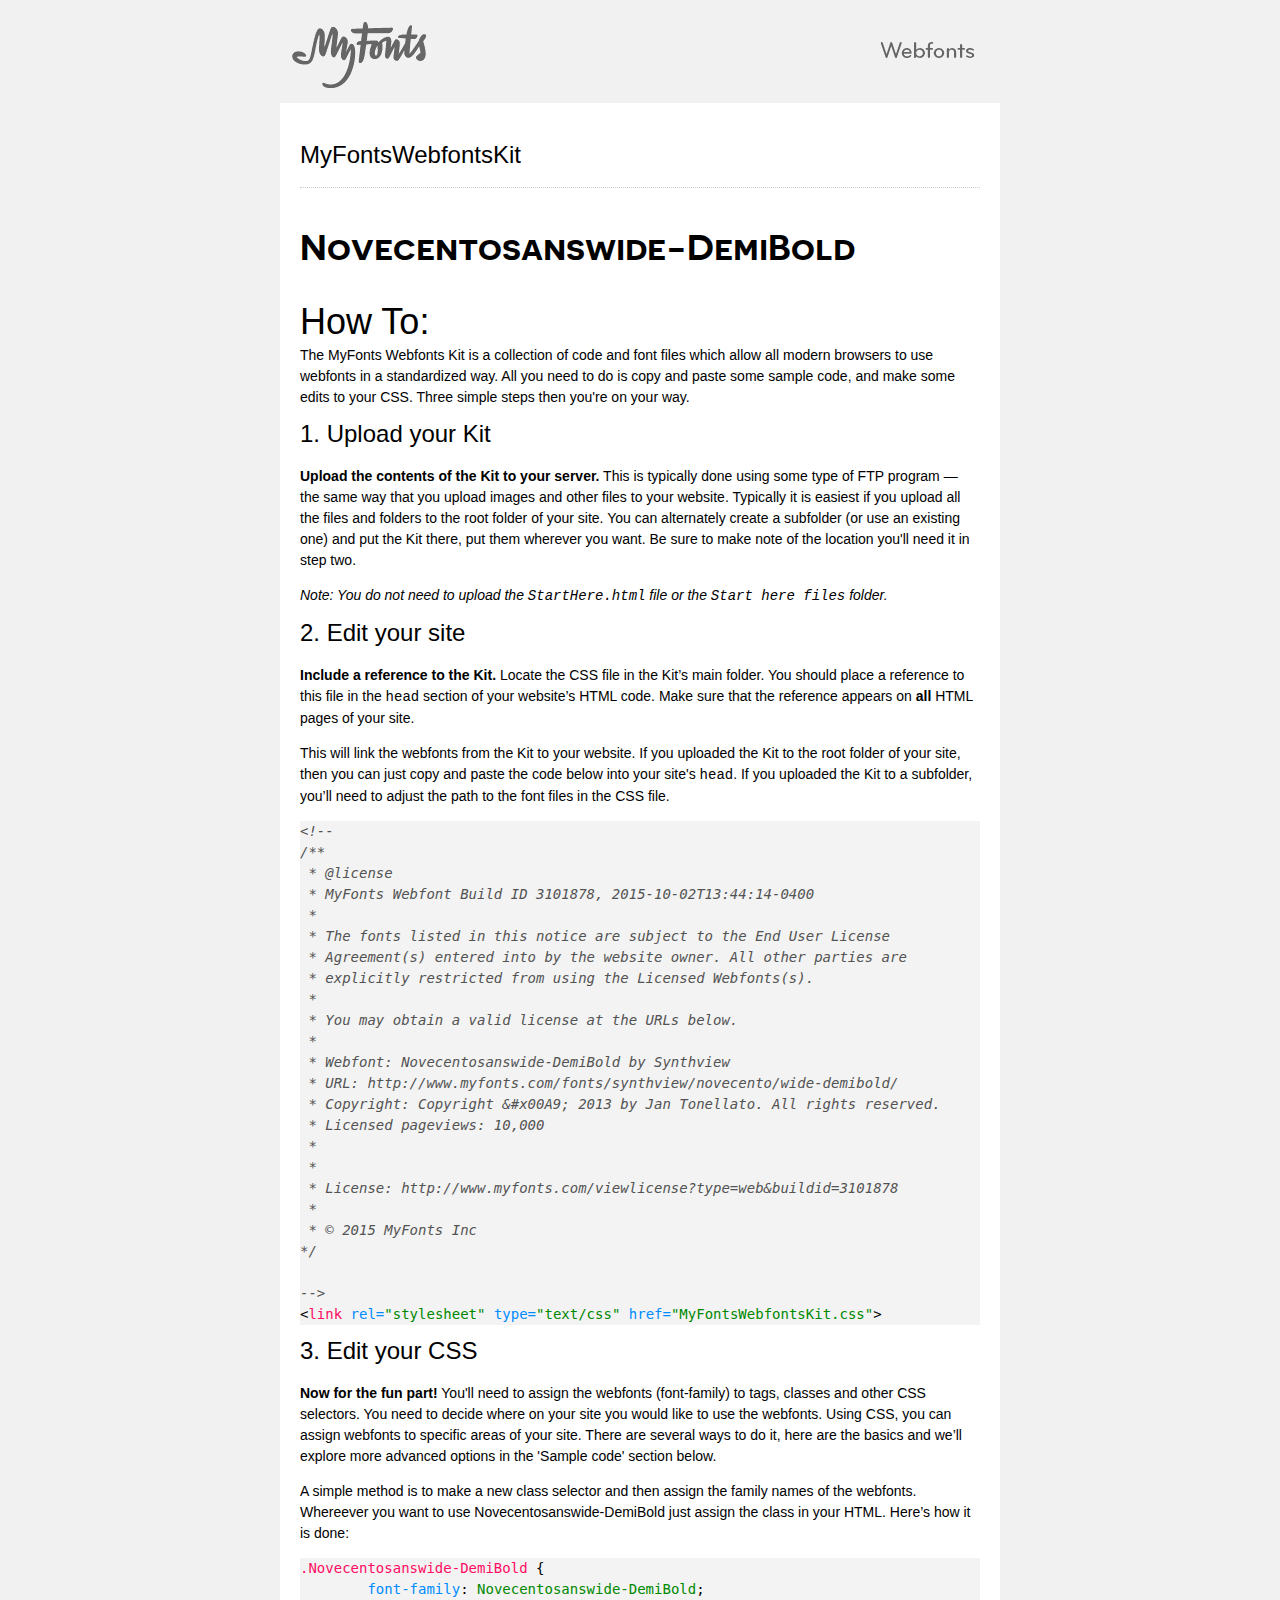
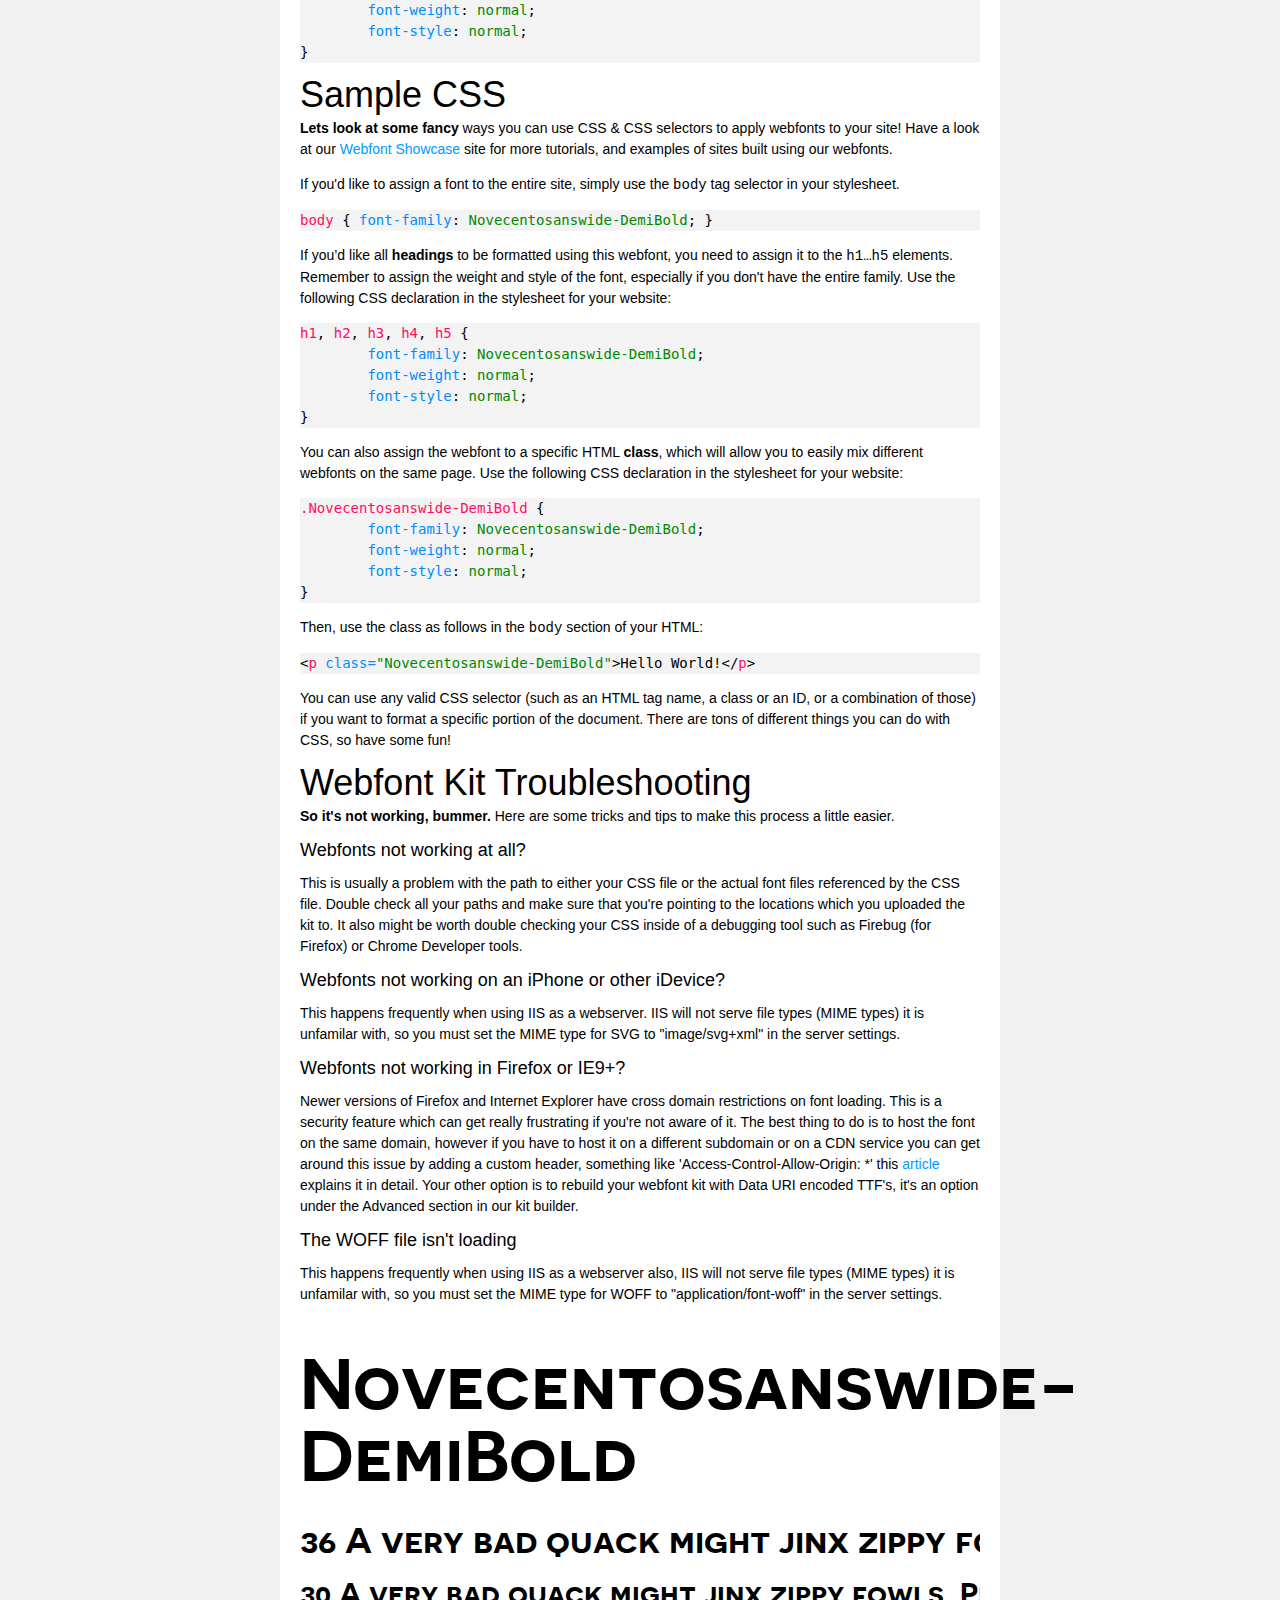
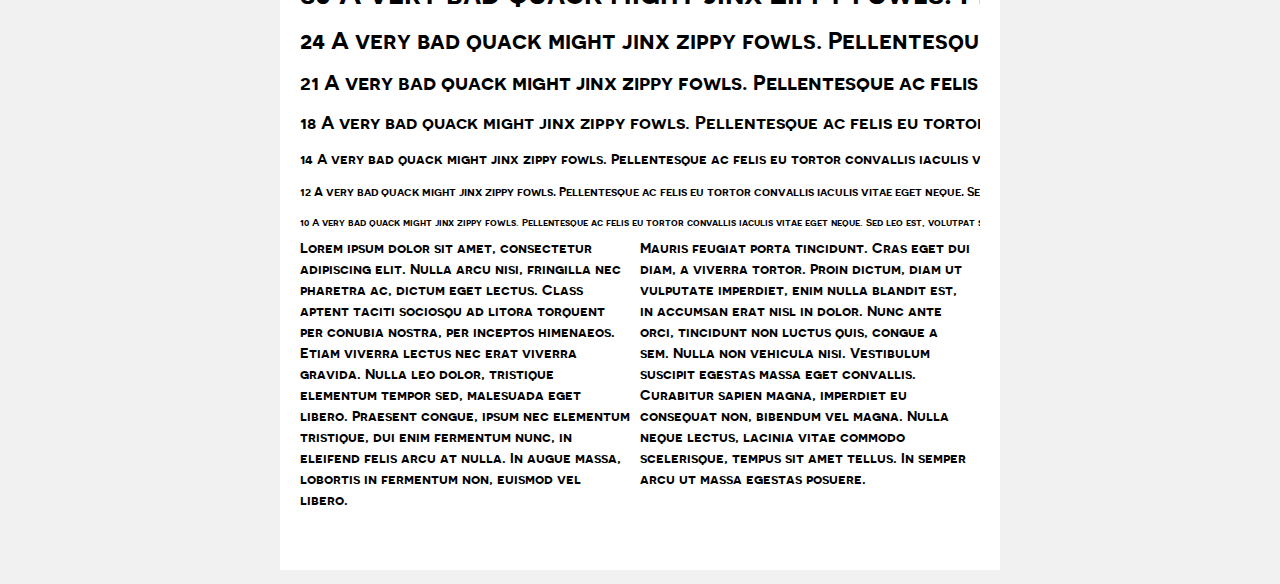
<file: MyFontsWebfontsKit/StartHere.html>
<!DOCTYPE html PUBLIC "-//W3C//DTD XHTML 1.0 Strict//EN"
	"http://www.w3.org/TR/xhtml1/DTD/xhtml1-strict.dtd">

<html xmlns="http://www.w3.org/1999/xhtml" xml:lang="en" lang="en">
<head>
<title>MyFontsWebfontsKit</title>
<meta http-equiv="Content-Type" content="text/html; charset=UTF-8"/>

<!--
/**
 * @license
 * MyFonts Webfont Build ID 3101878, 2015-10-02T13:44:14-0400
 * 
 * The fonts listed in this notice are subject to the End User License
 * Agreement(s) entered into by the website owner. All other parties are 
 * explicitly restricted from using the Licensed Webfonts(s).
 * 
 * You may obtain a valid license at the URLs below.
 * 
 * Webfont: Novecentosanswide-DemiBold by Synthview
 * URL: http://www.myfonts.com/fonts/synthview/novecento/wide-demibold/
 * Copyright: Copyright &#x00A9; 2013 by Jan Tonellato. All rights reserved.
 * Licensed pageviews: 10,000
 * 
 * 
 * License: http://www.myfonts.com/viewlicense?type=web&buildid=3101878
 * 
 * © 2015 MyFonts Inc
*/

-->

<!-- 1. load the webfonts -->
<link rel="stylesheet" type="text/css" href="MyFontsWebfontsKit.css"/>

<!-- 2. set up some css styles using the webfonts -->
<style type="text/css">
.Novecentosanswide-DemiBold { font-family: Novecentosanswide-DemiBold; }
</style>


<!-- not relevant to webfonts. just example code highlighting. -->
<script type="text/javascript" src="Start here files/highlight.js"></script>
<script type="text/javascript">
  hljs.initHighlightingOnLoad();
</script>

<!-- also not relavent to webfonts. just layout css for this doc. -->
<link rel="stylesheet" type="text/css" href="Start here files/layout.css">


</head>
<body>
<div id="header"><br/>
  <img src="Start here files/header.png" alt="MyFonts Webfonts" style="padding-bottom: 12px;" width="720" border="0" height="66"/>
</div>
<div id="main_container">
		
<div id="headline">
<h2 class="webfont-article-block">MyFontsWebfontsKit</h2>
<div class="container-article"><p style="font-size:36px;line-height:40px;">
  <span class="Novecentosanswide-DemiBold" contenteditable="true">Novecentosanswide-DemiBold </span>
</div>
</div>
<div id="webfont_instructions">
	<h1>How To:</h1>
	<p>The MyFonts Webfonts Kit is a collection of code and font files which allow all modern browsers to use webfonts in a standardized way.  
	All you need to do is copy and paste some sample code, and make some edits to your CSS.  Three simple steps then you're on your way.</p>
	
	<h2>1. Upload your Kit</h2>

	<p><strong>Upload the contents of the Kit to your server.</strong> This is
	typically done using some type of FTP program — the same way that you upload images and other files
	to your website. Typically it is easiest if you upload all the files and folders to
	the root folder of your site.  You can alternately create a subfolder (or use an existing one) and put
	the Kit there, put them wherever you want.  Be sure to make note of the location you'll need it in step two. </p>

	<p><em>Note: You do not need to upload the <code>StartHere.html</code> file or
	the <code>Start here files</code> folder.</em> </p>

	<h2>2. Edit your site</h2>

	<p><strong>Include a reference to the Kit. </strong> Locate the CSS file in the Kit’s main folder.  You should place a reference to this file in the
	<code>head</code> section of your website’s HTML code. Make
	sure that the reference appears on <strong>all</strong> HTML pages of your site.</p>

	<p>This will link the webfonts from the Kit to your website. 
	If you uploaded the Kit to the root folder of your site, then
	you can just copy and paste the code below into your site's 
	<code>head</code>. If you uploaded the Kit to a
	subfolder, you’ll need to adjust the path to the font files in the CSS file. </p>

	<pre><code class="html">&lt;!--
/**
 * @license
 * MyFonts Webfont Build ID 3101878, 2015-10-02T13:44:14-0400
 * 
 * The fonts listed in this notice are subject to the End User License
 * Agreement(s) entered into by the website owner. All other parties are 
 * explicitly restricted from using the Licensed Webfonts(s).
 * 
 * You may obtain a valid license at the URLs below.
 * 
 * Webfont: Novecentosanswide-DemiBold by Synthview
 * URL: http://www.myfonts.com/fonts/synthview/novecento/wide-demibold/
 * Copyright: Copyright &amp;#x00A9; 2013 by Jan Tonellato. All rights reserved.
 * Licensed pageviews: 10,000
 * 
 * 
 * License: http://www.myfonts.com/viewlicense?type=web&amp;buildid=3101878
 * 
 * © 2015 MyFonts Inc
*/

--&gt;
&lt;link rel=&quot;stylesheet&quot; type=&quot;text/css&quot; href=&quot;MyFontsWebfontsKit.css&quot;&gt;
</code></pre>
	
	<h2>3. Edit your CSS</h2>

	<p><strong>Now for the fun part!</strong>
	You'll need to assign the webfonts (font-family) to tags, classes and other CSS selectors.
	You need to decide where on your site you would like to use the webfonts.  
	Using CSS, you can assign webfonts to specific areas of your site.  
	There are several ways to do it, here are the basics and we’ll explore more advanced options in the 'Sample code' section below. </p>

	<p>A simple method is to make a new class selector and
	then assign the family names of the webfonts.  Whereever you want to use Novecentosanswide-DemiBold just assign the class in your HTML. Here’s how it is done: </p>
	
	
	<pre><code class="css">.Novecentosanswide-DemiBold { 
	font-family: Novecentosanswide-DemiBold;
	font-weight: normal;
	font-style: normal;
}
</code></pre>
</div>
<div id="webfont_code">
	<h1>Sample CSS</h1>
	<p><strong>Lets look at some fancy</strong> ways you can use CSS &amp; CSS selectors to apply webfonts to your site!
	Have a look at our <a href='http://webfonts.myfonts.com'>Webfont Showcase</a> site for more tutorials, and examples of sites built using our webfonts.
	</p>
	
	<p>If you'd like to assign a font to the entire site, simply use the <code>body</code> tag selector in your stylesheet.</p>
	
	 
	<pre><code class="css">body { font-family: Novecentosanswide-DemiBold; }</code></pre>

	<p>If you’d like all <strong>headings</strong> to be formatted using this
	webfont, you need to assign it to the <code>h1…h5</code> elements.  
	Remember to assign the weight and style of the font, especially if you don't have the entire family.
	Use the following CSS declaration in the stylesheet for your website: </p>

 
	<pre><code class="css">h1, h2, h3, h4, h5 { 
	font-family: Novecentosanswide-DemiBold; 
	font-weight: normal; 
	font-style: normal; 
}</code></pre>

	<p>You can also assign the webfont to a specific HTML <strong>class</strong>, which will allow
	you to easily mix different webfonts on the same page. Use the following CSS
	declaration in the stylesheet for your website: </p>

	
	<pre><code class="css">.Novecentosanswide-DemiBold { 
	font-family: Novecentosanswide-DemiBold;
	font-weight: normal;
	font-style: normal;
}
</code></pre>

	<p>Then, use the class as follows in the <code>body</code> section of your HTML: </p>

		<pre><code class="html">&lt;p class=&quot;Novecentosanswide-DemiBold&quot;&gt;Hello World!&lt;/p&gt;</code></pre>

	<p>You can use any valid CSS selector (such as an HTML tag name, a class or an
	ID, or a combination of those) if you want to format a specific portion of the
	document.  There are tons of different things you can do with CSS, so have some fun!</p>
	
</div>

<div id="webfont_troubleshooting">
	
	<h1>Webfont Kit Troubleshooting</h1>
	
	<p><strong>So it's not working, bummer.</strong>  Here are some tricks and tips to make this process a little easier.</p>
	
	<h3>Webfonts not working at all?</h3><p>
	This is usually a problem with the path to either your CSS file or the actual font files referenced by the CSS file.  Double check all your paths and make sure that you're pointing to the locations which you uploaded the kit to.
	It also might be worth double checking your CSS inside of a debugging tool such as Firebug (for Firefox) or Chrome Developer tools.
	</p>

	<h3>Webfonts not working on an iPhone or other iDevice?</h3><p>
	This happens frequently when using IIS as a webserver. IIS will not serve file types (MIME types) it is unfamilar with, so
	you must set the MIME type for SVG to "image/svg+xml" in the server settings.</p>

	<h3>Webfonts not working in Firefox or IE9+?</h3><p>
	Newer versions of Firefox and Internet Explorer have cross domain restrictions on font loading.
	This is a security feature which can get really frustrating if you're not aware of it.  The best thing to do is to host the font on the same domain,
	however if you have to host it on a different subdomain or on a CDN service you can get around this issue by adding a custom header, something like 'Access-Control-Allow-Origin: *'
	this <a href='http://www.red-team-design.com/firefox-doesnt-allow-cross-domain-fonts-by-default/'>article</a> explains it in detail.
	Your other option is to rebuild your webfont kit with Data URI encoded TTF's, it's an option under the Advanced section in our kit builder.</p>
	
	<h3>The WOFF file isn't loading</h3><p>
	This happens frequently when using IIS as a webserver also, IIS will not serve file types (MIME types) it is unfamilar with, so
	you must set the MIME type for WOFF to "application/font-woff" in the server settings.</p>
	</div>

<div id="webfont_specimen">
	<div class="clearer">&nbsp;</div>
	
		  <div class="clearer">&nbsp;</div>
  <div class="webfont-sample-block">
    <p class="Novecentosanswide-DemiBold webfont-sample" style="font-size:72px;">Novecentosanswide-DemiBold</p>
  </div>
  <div class="webfont-sample-block nowrap">
    <p class="Novecentosanswide-DemiBold webfont-sample" style="font-size:36px;"><span>36 </span>A very bad quack might jinx zippy fowls. Pellentesque ac felis eu tortor convallis iaculis vitae eget neque. Sed leo est, volutpat sed laoreet non, convallis at metus. Nam facilisis risus eget orci posuere sodales. Aliquam eleifend quam vel ipsum euismod aliquam. Lorem ipsum dolor sit amet, consectetur adipiscing elit. Cras ut ultrices tellus. Aliquam quis metus diam, id commodo mi. Aenean ac urna mi, sit amet gravida lacus. Aliquam urna nunc, pulvinar vel egestas ac, tincidunt non dui. Maecenas in orci sit amet lacus mollis viverra eu vitae arcu. Vestibulum eros quam, viverra et fermentum ac, ultrices sit amet risus. Nulla tristique magna vel urna tempus cursus. </p>
    <p class="Novecentosanswide-DemiBold webfont-sample" style="font-size:30px;"><span>30 </span>A very bad quack might jinx zippy fowls. Pellentesque ac felis eu tortor convallis iaculis vitae eget neque. Sed leo est, volutpat sed laoreet non, convallis at metus. Nam facilisis risus eget orci posuere sodales. Aliquam eleifend quam vel ipsum euismod aliquam. Lorem ipsum dolor sit amet, consectetur adipiscing elit. Cras ut ultrices tellus. Aliquam quis metus diam, id commodo mi. Aenean ac urna mi, sit amet gravida lacus. Aliquam urna nunc, pulvinar vel egestas ac, tincidunt non dui. Maecenas in orci sit amet lacus mollis viverra eu vitae arcu. Vestibulum eros quam, viverra et fermentum ac, ultrices sit amet risus. Nulla tristique magna vel urna tempus cursus. </p>
    <p class="Novecentosanswide-DemiBold webfont-sample" style="font-size:24px;"><span>24 </span>A very bad quack might jinx zippy fowls. Pellentesque ac felis eu tortor convallis iaculis vitae eget neque. Sed leo est, volutpat sed laoreet non, convallis at metus. Nam facilisis risus eget orci posuere sodales. Aliquam eleifend quam vel ipsum euismod aliquam. Lorem ipsum dolor sit amet, consectetur adipiscing elit. Cras ut ultrices tellus. Aliquam quis metus diam, id commodo mi. Aenean ac urna mi, sit amet gravida lacus. Aliquam urna nunc, pulvinar vel egestas ac, tincidunt non dui. Maecenas in orci sit amet lacus mollis viverra eu vitae arcu. Vestibulum eros quam, viverra et fermentum ac, ultrices sit amet risus. Nulla tristique magna vel urna tempus cursus. </p>
    <p class="Novecentosanswide-DemiBold webfont-sample" style="font-size:21px;"><span>21 </span>A very bad quack might jinx zippy fowls. Pellentesque ac felis eu tortor convallis iaculis vitae eget neque. Sed leo est, volutpat sed laoreet non, convallis at metus. Nam facilisis risus eget orci posuere sodales. Aliquam eleifend quam vel ipsum euismod aliquam. Lorem ipsum dolor sit amet, consectetur adipiscing elit. Cras ut ultrices tellus. Aliquam quis metus diam, id commodo mi. Aenean ac urna mi, sit amet gravida lacus. Aliquam urna nunc, pulvinar vel egestas ac, tincidunt non dui. Maecenas in orci sit amet lacus mollis viverra eu vitae arcu. Vestibulum eros quam, viverra et fermentum ac, ultrices sit amet risus. Nulla tristique magna vel urna tempus cursus. </p>
    <p class="Novecentosanswide-DemiBold webfont-sample" style="font-size:18px;"><span>18 </span>A very bad quack might jinx zippy fowls. Pellentesque ac felis eu tortor convallis iaculis vitae eget neque. Sed leo est, volutpat sed laoreet non, convallis at metus. Nam facilisis risus eget orci posuere sodales. Aliquam eleifend quam vel ipsum euismod aliquam. Lorem ipsum dolor sit amet, consectetur adipiscing elit. Cras ut ultrices tellus. Aliquam quis metus diam, id commodo mi. Aenean ac urna mi, sit amet gravida lacus. Aliquam urna nunc, pulvinar vel egestas ac, tincidunt non dui. Maecenas in orci sit amet lacus mollis viverra eu vitae arcu. Vestibulum eros quam, viverra et fermentum ac, ultrices sit amet risus. Nulla tristique magna vel urna tempus cursus. </p>
    <p class="Novecentosanswide-DemiBold webfont-sample" style="font-size:14px;"><span>14 </span>A very bad quack might jinx zippy fowls. Pellentesque ac felis eu tortor convallis iaculis vitae eget neque. Sed leo est, volutpat sed laoreet non, convallis at metus. Nam facilisis risus eget orci posuere sodales. Aliquam eleifend quam vel ipsum euismod aliquam. Lorem ipsum dolor sit amet, consectetur adipiscing elit. Cras ut ultrices tellus. Aliquam quis metus diam, id commodo mi. Aenean ac urna mi, sit amet gravida lacus. Aliquam urna nunc, pulvinar vel egestas ac, tincidunt non dui. Maecenas in orci sit amet lacus mollis viverra eu vitae arcu. Vestibulum eros quam, viverra et fermentum ac, ultrices sit amet risus. Nulla tristique magna vel urna tempus cursus. </p>
    <p class="Novecentosanswide-DemiBold webfont-sample" style="font-size:12px;"><span>12 </span>A very bad quack might jinx zippy fowls. Pellentesque ac felis eu tortor convallis iaculis vitae eget neque. Sed leo est, volutpat sed laoreet non, convallis at metus. Nam facilisis risus eget orci posuere sodales. Aliquam eleifend quam vel ipsum euismod aliquam. Lorem ipsum dolor sit amet, consectetur adipiscing elit. Cras ut ultrices tellus. Aliquam quis metus diam, id commodo mi. Aenean ac urna mi, sit amet gravida lacus. Aliquam urna nunc, pulvinar vel egestas ac, tincidunt non dui. Maecenas in orci sit amet lacus mollis viverra eu vitae arcu. Vestibulum eros quam, viverra et fermentum ac, ultrices sit amet risus. Nulla tristique magna vel urna tempus cursus. </p>
    <p class="Novecentosanswide-DemiBold webfont-sample" style="font-size:10px;"><span>10 </span>A very bad quack might jinx zippy fowls. Pellentesque ac felis eu tortor convallis iaculis vitae eget neque. Sed leo est, volutpat sed laoreet non, convallis at metus. Nam facilisis risus eget orci posuere sodales. Aliquam eleifend quam vel ipsum euismod aliquam. Lorem ipsum dolor sit amet, consectetur adipiscing elit. Cras ut ultrices tellus. Aliquam quis metus diam, id commodo mi. Aenean ac urna mi, sit amet gravida lacus. Aliquam urna nunc, pulvinar vel egestas ac, tincidunt non dui. Maecenas in orci sit amet lacus mollis viverra eu vitae arcu. Vestibulum eros quam, viverra et fermentum ac, ultrices sit amet risus. Nulla tristique magna vel urna tempus cursus. </p>
  </div>
  <div class="webfont-twocolumns">
    <p class="Novecentosanswide-DemiBold">Lorem ipsum dolor sit amet, consectetur adipiscing elit. Nulla arcu nisi, fringilla nec pharetra ac, dictum eget lectus. Class aptent taciti sociosqu ad litora torquent per conubia nostra, per inceptos himenaeos. Etiam viverra lectus nec erat viverra gravida. Nulla leo dolor, tristique elementum tempor sed, malesuada eget libero. Praesent congue, ipsum nec elementum tristique, dui enim fermentum nunc, in eleifend felis arcu at nulla. In augue massa, lobortis in fermentum non, euismod vel libero. </p>
  </div>
  <div class="webfont-twocolumns last">
    <p class="Novecentosanswide-DemiBold">Mauris feugiat porta tincidunt. Cras eget dui diam, a viverra tortor. Proin dictum, diam ut vulputate imperdiet, enim nulla blandit est, in accumsan erat nisl in dolor. Nunc ante orci, tincidunt non luctus quis, congue a sem. Nulla non vehicula nisi. Vestibulum suscipit egestas massa eget convallis. Curabitur sapien magna, imperdiet eu consequat non, bibendum vel magna. Nulla neque lectus, lacinia vitae commodo scelerisque, tempus sit amet tellus. In semper arcu ut massa egestas posuere. </p>
  </div>
  <div class="clearer">&nbsp;</div>
    </div>


</div>
</body>
</html>
</file>
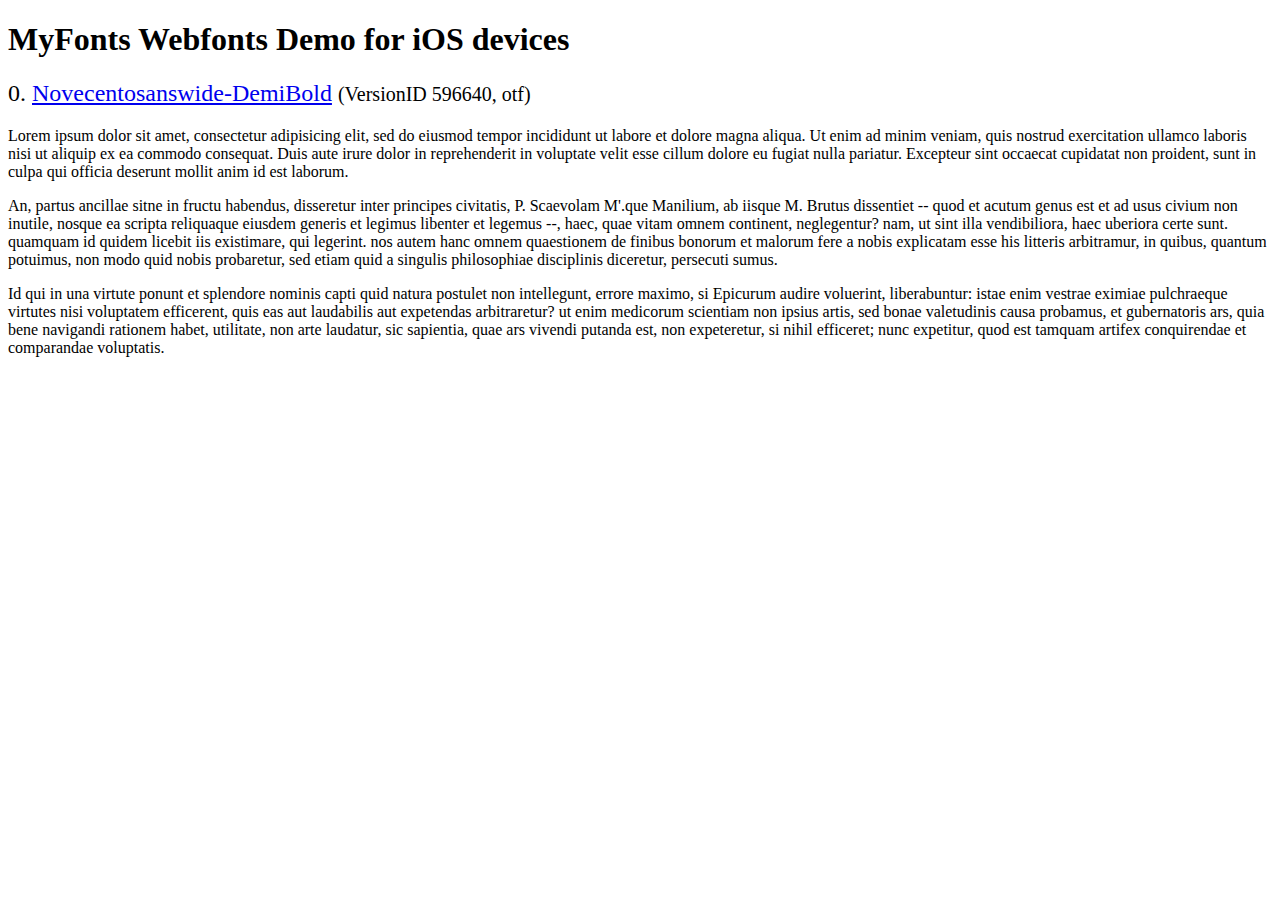
<file: MyFontsWebfontsKit/webfonts/svg_test.html>
<!DOCTYPE html>
<html>
<head>
<title>MyFonts Webfonts Demo for iOS devices</title>
<meta http-equiv="content-type" content="text/html; charset=utf-8" />

<style type="text/css" media="all">

	h2 {
		 font-weight:normal;
	}

		
	@font-face {
		font-family:"Novecentosanswide-DemiBold";
		src:url("2F54B6_0.svg#Novecentosanswide-DemiBold") format("svg");
	}
	
	.webfont_0 {
		font-family: Novecentosanswide-DemiBold;
	}
		
</style>

</head>

<body>

<h1>MyFonts Webfonts Demo for iOS devices</h1>


<h2>0. <span class='webfont_0'><a href='http://www.myfonts.com/search/style::204335/'>Novecentosanswide-DemiBold</a></span>
<small>(VersionID 596640, otf)</small>
</h2>

<p class='webfont_0'>Lorem ipsum dolor sit amet, consectetur adipisicing elit, sed do eiusmod tempor incididunt ut labore et dolore magna aliqua. Ut enim ad minim veniam, quis nostrud exercitation ullamco laboris nisi ut aliquip ex ea commodo consequat. Duis aute irure dolor in reprehenderit in voluptate velit esse cillum dolore eu fugiat nulla pariatur. Excepteur sint occaecat cupidatat non proident, sunt in culpa qui officia deserunt mollit anim id est laborum.</p>

<p class='webfont_0'>An, partus ancillae sitne in fructu habendus, disseretur inter principes civitatis, P. Scaevolam M'.que Manilium, ab iisque M. Brutus dissentiet -- quod et acutum genus est et ad usus civium non inutile, nosque ea scripta reliquaque eiusdem generis et legimus libenter et legemus --, haec, quae vitam omnem continent, neglegentur? nam, ut sint illa vendibiliora, haec uberiora certe sunt. quamquam id quidem licebit iis existimare, qui legerint. nos autem hanc omnem quaestionem de finibus bonorum et malorum fere a nobis explicatam esse his litteris arbitramur, in quibus, quantum potuimus, non modo quid nobis probaretur, sed etiam quid a singulis philosophiae disciplinis diceretur, persecuti sumus.</p>

<p class='webfont_0'>Id qui in una virtute ponunt et splendore nominis capti quid natura postulet non intellegunt, errore maximo, si Epicurum audire voluerint, liberabuntur: istae enim vestrae eximiae pulchraeque virtutes nisi voluptatem efficerent, quis eas aut laudabilis aut expetendas arbitraretur? ut enim medicorum scientiam non ipsius artis, sed bonae valetudinis causa probamus, et gubernatoris ars, quia bene navigandi rationem habet, utilitate, non arte laudatur, sic sapientia, quae ars vivendi putanda est, non expeteretur, si nihil efficeret; nunc expetitur, quod est tamquam artifex conquirendae et comparandae voluptatis.</p>




</body>
</html>
</file>
<file: MyFontsWebfontsKit/MyFontsWebfontsKit.css>
/**
 * @license
 * MyFonts Webfont Build ID 3101878, 2015-10-02T13:44:14-0400
 * 
 * The fonts listed in this notice are subject to the End User License
 * Agreement(s) entered into by the website owner. All other parties are 
 * explicitly restricted from using the Licensed Webfonts(s).
 * 
 * You may obtain a valid license at the URLs below.
 * 
 * Webfont: Novecentosanswide-DemiBold by Synthview
 * URL: http://www.myfonts.com/fonts/synthview/novecento/wide-demibold/
 * Copyright: Copyright &#x00A9; 2013 by Jan Tonellato. All rights reserved.
 * Licensed pageviews: 10,000
 * 
 * 
 * License: http://www.myfonts.com/viewlicense?type=web&buildid=3101878
 * 
 * © 2015 MyFonts Inc
*/


/* @import must be at top of file, otherwise CSS will not work */
@import url("//hello.myfonts.net/count/2f54b6");

  
@font-face {font-family: 'Novecentosanswide-DemiBold';src: url('webfonts/2F54B6_0_0.eot');src: url('webfonts/2F54B6_0_0.eot?#iefix') format('embedded-opentype'),url('webfonts/2F54B6_0_0.woff2') format('woff2'),url('webfonts/2F54B6_0_0.woff') format('woff'),url('webfonts/2F54B6_0_0.ttf') format('truetype'),url('webfonts/2F54B6_0_0.svg#wf') format('svg');}
</file>
<file: MyFontsWebfontsKit/Start here files/layout.css>
body {
	font-family: "Lucida Grande", "Lucida Sans Unicode", Helvetica, Arial, sans-serif;
	font-size: 14px;
	line-height: 1.5em;
	background-color: #F1F1F1;
	margin: 0px;
	background-position: top;
}
#header, #footer {
	font-size: 10px;
	width: 720px;
	margin: 10px auto 0px auto;
	text-align: center;
	line-height: 1.2em;
}
#main_container {
	width: 680px;
	margin: 0px auto 20px auto;
	background-color: #FFFFFF;
	padding: 40px 20px;
}
a:link, a:visited {
	color: #0099FF;
	text-decoration: none;
}
a:hover {
	text-decoration: underline;	/*border-bottom: 1px dotted #999;*/
}
a:active {
	color: #6699FF;
}
p {
	margin: 0px 0px 1em 0px;
	padding: 0;
}
h1, h2, h3, h4, h5 {
	font-weight: normal;
	line-height: 1em;
	padding: 0;
	margin: 5px 0;
}
h1 {
	font-size: 36px;
}
h2 {
	font-size: 24px;
	margin-bottom: 20px;
}
h3 {
	font-size: 18px;
	margin-bottom: 14px;
}
h4 {
	font-size: 12px;
}
h5 {
	font-size: 14px;
	font-weight: bold;
}
ul {
	margin: 0px;
	padding-left: 18px;
}
li {
	line-height: 2em;
}
hr {
	height: 0px;
	border-width: 1px 0px 0px 0px;
	border-style: dotted none none none;
	border-color: #CCC;
	padding-bottom: 5px;
}
div.container-article {
	padding-top: 40px !important;
	margin-top: 20px;
	border-top: 1px dotted #CCC;
}
div.webfont-credits, .webfont-twocolumns, .webfont-sample-block {
	padding: 0px;
	/*border: 1px solid #CCC;*/
	float: left; 
}
.webfont-article-block {
	margin: 0 auto 20px auto;
	padding: 0;
}
.webfont-sample-block {
	width: 680px;
}
.webfont-sample {
	margin-top:20px;
	margin-bottom: 10px;
	margin-left: auto;
	margin-right: auto;
	line-height: 1em;
}
.nowrap {
	white-space:nowrap;
	overflow: hidden;
}
.last {
	margin: 0;
}
.webfont-twocolumns {
	width: 330px;
	margin: 0 10px 0 0;
}
.webfont-credits {
	width: 160px;
	font-size: 11px;
	line-height: 1.5em;
	margin: 0 10px 0 0;
}
div.clearer {
	font-size: 0px;
	height: 5px;
	margin: 0px;
	padding: 0px;
	clear: both;
	line-height: 0px;
}
cite, em {
	font-style: italic;
}

/* 
	Code formatting
*/
pre code {
  display: block;
  color: #000;
  background: #F3F3F3;
	font-family: "Consolas", "Menlo", "DejaVu Sans Mono", monospace;
}
pre .subst,
pre .title {
  font-weight: normal;
  color: #000;
}
pre .comment {
  color: #535353;
  font-style: italic;
}
pre .doctype {
  color: #535353;
}
pre .tag {
  background: #F3F3F3;
}
pre .tag .title,
pre .id,
pre .attr_selector,
pre .pseudo,
pre .literal,
pre .keyword,
pre .hexcolor,
pre .css .function,
pre .ini .title,
pre .css .class,
pre .list .title,
pre .tex .command {
  font-weight: normal;
  color: #FF0C64;
}
pre .attribute,
pre .rules .keyword,
pre .number,
pre .date {
  font-weight: normal;
  color: #008CFF;
}
pre .number {
  font-weight: normal;
}
pre .string,
pre .value,
pre .filter .argument,
pre .css .function .params {
  color: #008900;
  font-weight: normal;
}
</file>
